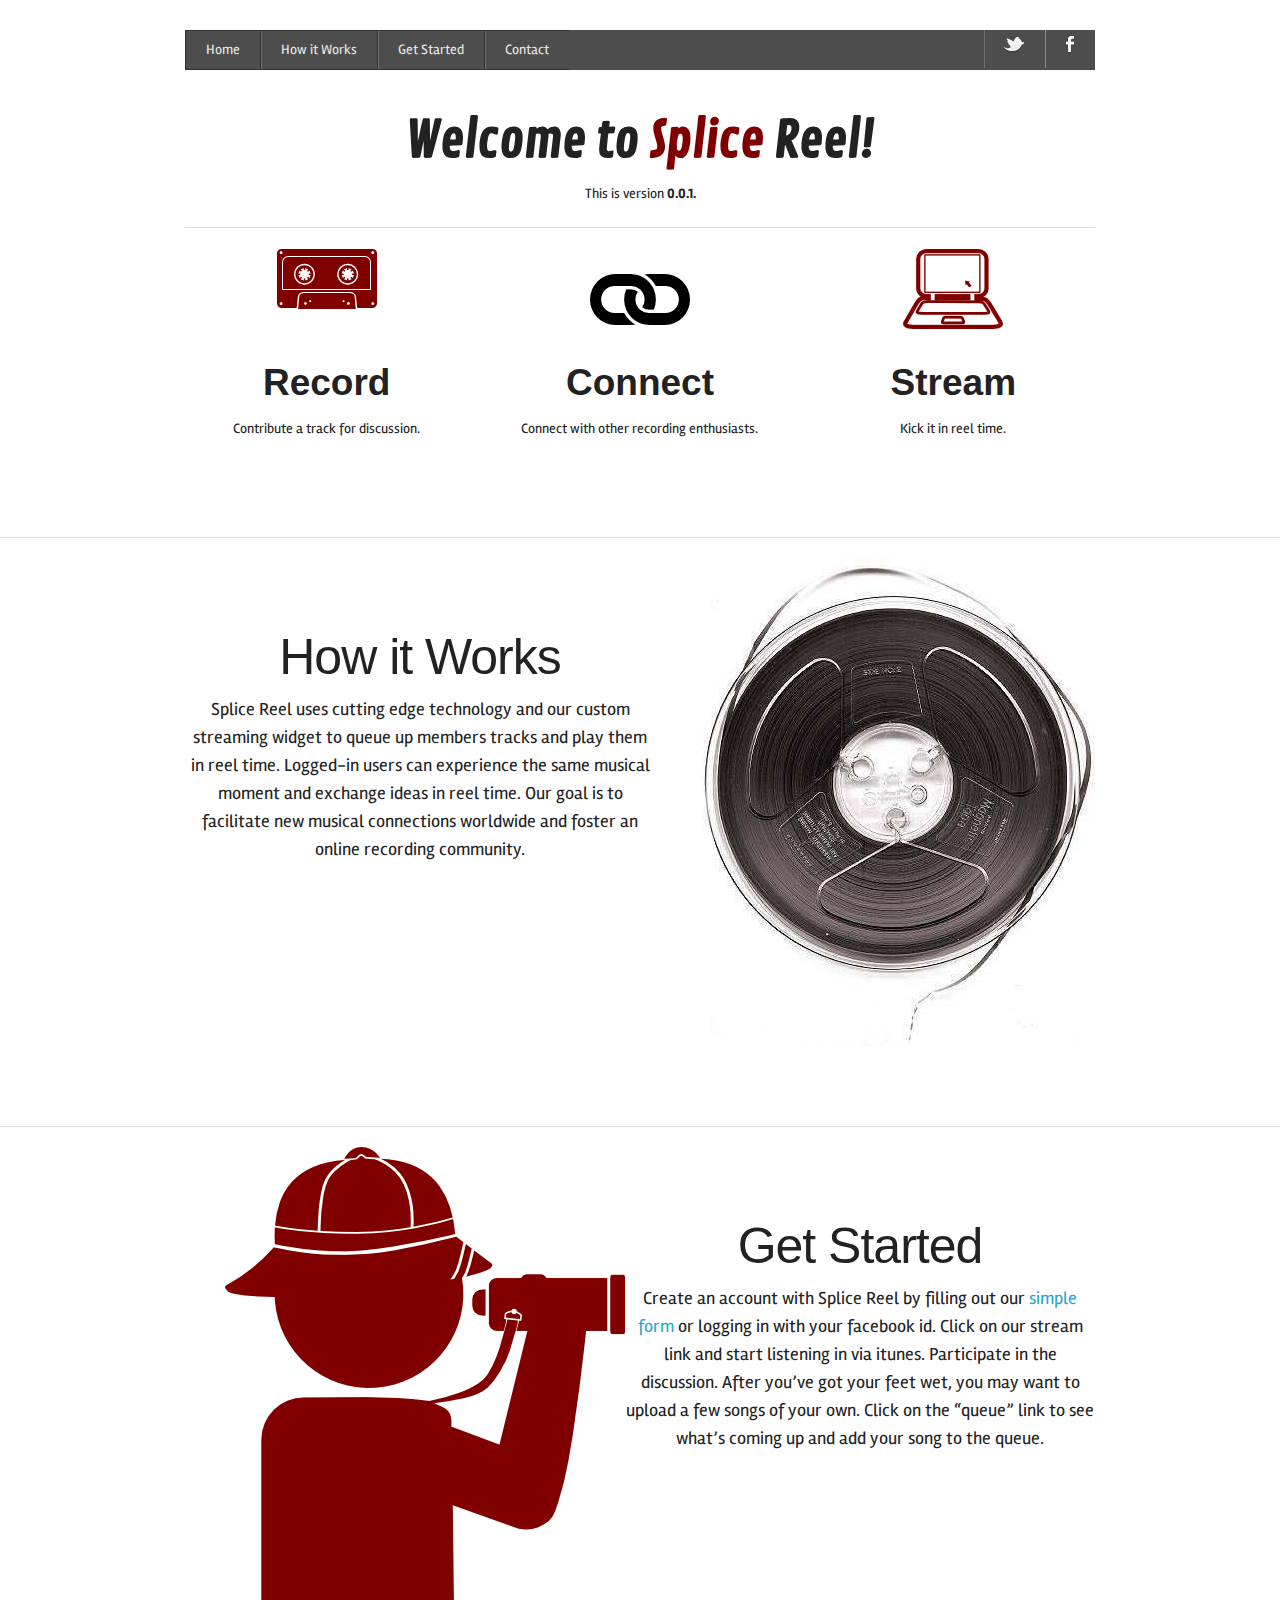
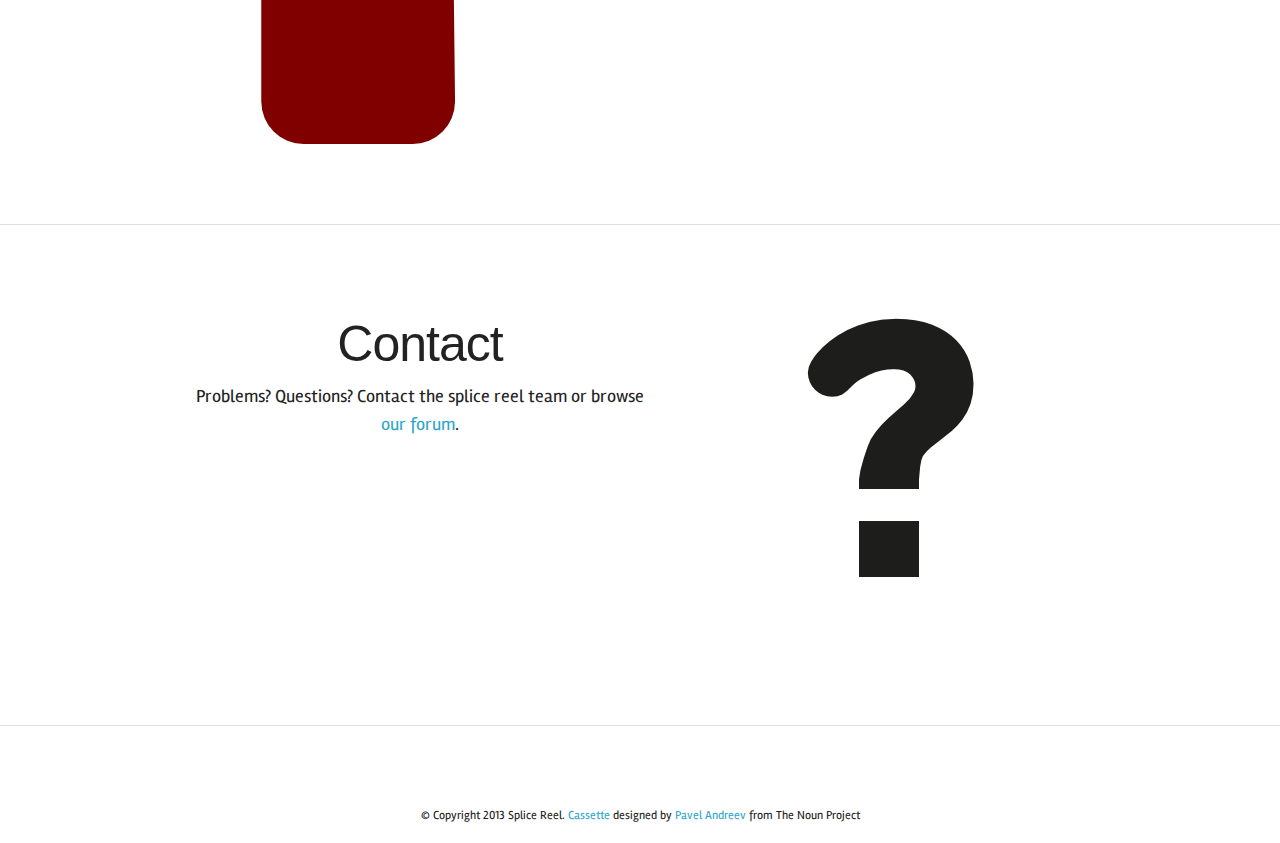
<file: foundation/index.html>
<!DOCTYPE html>

<!-- paulirish.com/2008/conditional-stylesheets-vs-css-hacks-answer-neither/ -->
<!--[if IE 8]>    <html class="no-js lt-ie9" lang="en"> <![endif]-->
<!--[if gt IE 8]><!--> <html class="no-js" lang="en"> <!--<![endif]-->
<head>
  <meta charset="utf-8" />

  <!-- Set the viewport width to device width for mobile -->
  <meta name="viewport" content="width=device-width" />

  <title>Splice Reel</title>

  <!-- Included CSS Files (Compressed) -->
  <link rel="stylesheet" href="stylesheets/foundation.min.css">
  <link rel="stylesheet" href="stylesheets/app.css">
  <link href='http://fonts.googleapis.com/css?family=Rambla' rel='stylesheet' type='text/css'>
  <link href='http://fonts.googleapis.com/css?family=Contrail+One' rel='stylesheet' type='text/css'>

  <script src="javascripts/modernizr.foundation.js"></script>
</head>
<body>

  <div class="row">
    <div class="twelve columns">
       <ul class="nav-bar reel-red">
          <li><a href="#home" rel="home">Home</a></li>
          <li><a href="#howitworks" class="smoothScroll">How it Works</a></li>
          <li><a href="#getstarted" class="smoothScroll">Get Started</a></li>
          <li><a href="#contact" class="smoothScroll">Contact</a></li>
          <li class="facebook"><a href="https://www.facebook.com" target="_blank">
            <img src="images/icon-top-facebook.png" width="10" height="17" alt="Facebook"></a>
          </li>
          <li class="twitter"><a href="https://twitter.com" target="_blank">
            <img src="images/icon-top-twitter.png" width="21" height="17" alt=""></a>
         </li>
       </ul>
    </div>
  </div>

  <div class="row">
    <div class="twelve columns center">
      <h2 class="welcome">Welcome to <span class="reel-red">Splice</span> Reel!</h2>
      <p>This is version <strong>0.0.1.</strong></p>
      <hr />
    </div>
  </div>

  
  <div class="row specialities">
     <div class="four columns center">
      <div class="icon-container"><img src="images/cassette.png" class="intro-icon" alt="icon"></div>      
        <h2>Record</h2>
        <p>Contribute a track for discussion.</p>
    </div>
    <div class="four columns center">
      <div class="icon-container"><img src="images/link.png" class="intro-icon link" alt="icon"></div>      
        <h2>Connect</h2>
        <p>Connect with other recording enthusiasts.</p>
      </div>
    <div class="four columns center">
      <div class="icon-container"><img src="images/laptop.png" class="intro-icon" alt="icon"></div>      
        <h2>Stream</h2>
        <p>Kick it in reel time.</p>
     </div>
  </div>
    
  <hr class="featurette-divider">
  
  <section id="howitworks">
    <div class="row">
      <div class="twelve columns center featurette">
        <img src="images/magtape.jpg" alt="magnetic tape" class="featurette-image pull-right"/>
        <h2 class="">How it Works</h2>
        <p class="lead">
          Splice Reel uses cutting edge technology and our custom streaming widget to queue up members 
          tracks and play them in reel time.  Logged-in users can experience the same musical moment and 
          exchange ideas in reel time.  Our goal is to facilitate new musical connections worldwide and 
          foster an online recording community.
        </p>
      </div>
    </div><!-- end row --> 
  </section>
  
  <hr class="featurette-divider"> 
   
  <section id="getstarted">
    <div class="row">
      <div class="twelve columns center featurette">
        <img src="images/explorer.png" alt="explorer" class="featurette-image pull-left"/>
        <h2 class="">Get Started</h2>
        <p class="lead">
          Create an account with Splice Reel by filling out our <a href="#">simple form</a> or logging in
          with your facebook id.  Click on our stream link and start listening in via itunes.  Participate 
          in the discussion.  After you’ve got your feet wet, you may want to upload a few songs of your own.
          Click on the “queue” link to see what’s coming up and add your song to the queue.
        </p>
      </div>
    </div><!-- end row --> 
  </section>
  
  <hr class="featurette-divider">    
  
  <section id="contact">
    <div class="row">
      <div class="twelve columns center featurette">
        <img src="images/question.png" alt="question mark" class="featurette-image pull-right"/>
        <h2 class="">Contact</h2>
        <p class="lead">
          Problems?  Questions?  Contact the splice reel team or browse <a href="#">our forum</a>.
        </p>
      </div>
    </div><!-- end row --> 
  </section>
  
  <hr class="featurette-divider"> 

  <div class="row footer center">
    <p>
      © Copyright 2013 Splice Reel. 
      <a href="http://thenounproject.com/noun/cassette/#icon-No911" target="_blank">Cassette</a> designed by 
      <a href="http://thenounproject.com/pavel.andreev" target="_blank">Pavel Andreev</a> from The Noun Project
    </p>
  </div>

  <!-- Included JS Files (Uncompressed) -->
  <script src="javascripts/jquery.js"></script>
  <script src="javascripts/jquery.foundation.mediaQueryToggle.js"></script>
  <script src="javascripts/jquery.foundation.forms.js"></script><script src="javascripts/jquery.foundation.reveal.js"></script>
  <script src="javascripts/jquery.foundation.orbit.js"></script><script src="javascripts/jquery.foundation.navigation.js"></script>
  <script src="javascripts/jquery.foundation.buttons.js"></script><script src="javascripts/jquery.foundation.tabs.js"></script>
  <script src="javascripts/jquery.foundation.tooltips.js"></script><script src="javascripts/jquery.foundation.accordion.js"></script
  ><script src="javascripts/jquery.placeholder.js"></script><script src="javascripts/jquery.foundation.alerts.js"></script>
  <script src="javascripts/jquery.foundation.topbar.js"></script><script src="javascripts/jquery.foundation.joyride.js"></script>
  <script src="javascripts/jquery.foundation.clearing.js"></script><script src="javascripts/jquery.foundation.magellan.js"></script>
  
  <!-- Included JS Files (Compressed) -->
  <script src="javascripts/jquery.js"></script>
  <script src="javascripts/foundation.min.js"></script>
  
  <!-- Initialize JS Plugins -->
  <script src="javascripts/app.js"></script>
  <script src="javascripts/smoothscroll.js"></script>  
  
</body>
</html>
</file>
<file: foundation/stylesheets/app.css>
/* Artfully masterminded by ZURB  */

/* -------------------------------------------------- 
   Table of Contents
-----------------------------------------------------
:: Shared Styles
:: Page Name 1
:: Page Name 2
*/


/* -----------------------------------------
   Shared Styles
----------------------------------------- */
body {
  font-family: 'Rambla', sans-serif;
}
.reel-red {
  color: #800000;
}
.center {
  text-align: center;
}
.pull-right {
  float: right;
}
.pull-left {
  float: left;
}
.nav-bar {
  margin: 30px 0 30px 0;
  padding: 0px;
}
.nav-bar li:hover {
  background: #800000;
}
.welcome {
  font-family: 'Contrail One', cursive;
  font-size: 50px;
}
.intro-icon {
  width: 100px;
}
.icon-container {
  height: 100px;
}
.link {
  padding-top: 25px;
}
.facebook, .twitter {
  border: none !important;
  float: right !important;
}
.featurette-divider {
  margin: 80px 0;
}
.featurette h2 {
  font-size: 50px;
  font-weight: 300;
  line-height: 1;
  letter-spacing: -1px;
}
.lead {
  margin-bottom: 20px;
  font-size: 21px;
  font-weight: 200;
  line-height: 30px;
}
.featurette-image {
  margin-top: -60px;
  width: 400px;
}
.featurette-image.pull-right {
  margin-left: 40px;
}
.featurette-image.pull-left {
  margin-left: 40px;
}
.footer p {
  font-size: 12px;
}

@media only screen and (max-width: 767px) {
  .featurette-image.pull-right {
    display: block;
    float: none;
    max-width: 40%;
    margin: 0 auto 20px;
  }
  .featurette-image.pull-left {
    display: block;
    float: none;
    max-width: 40%;
    margin: 0 auto 20px;
  }
  .featurette-divider {
    margin: 30px 0;
  }
}
</file>
